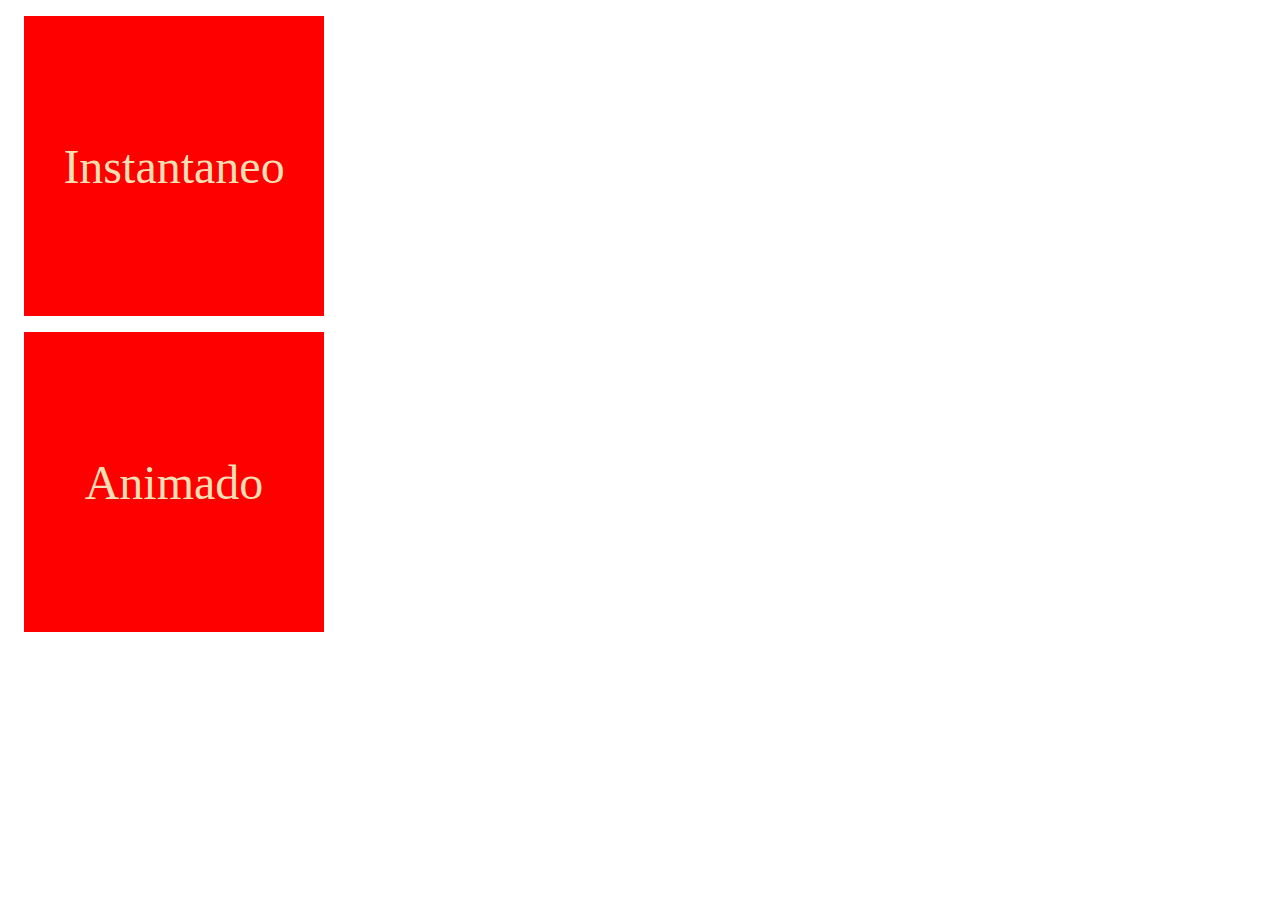
<file: 1-INTRODUCCION/index.html>
<!-- ANIMACION Y TRANSICION 
        las animaciones proporcionan una forma de interpolar valores de propiedades CSS cuando cambian como resultado de cambios
        subyacentes en las propiedades, es decir, caundo el estado inicial y el esatdo final de una propiedad secede en un 
        periodo de tiempo, lo llamammos animacion o trancicion. Cada uno de los cambios entre el estado inicial y final se 
        denomina interpolacion por ejemplo si ponemos en estado inicial un background red y estado final un background green
        todos esos cambios para llegar del red al green si llama interpolacion.

    FASES DEL RENDERIZADO
        cuando el navegador tinee que animar una propiedad hay siertas fases uqe hay que conocer porque hay muchas animaciones
        en la web que tiemblan o van laguiados y eso es porque hay que saber q animaciones se pueden usar ycomo usarlas
        
        entonces cuando cambiamos una propiedad el navegador tiene que recalcular como dibuja el o los elemento da igual si es
        cambio de color tamaño,etc tiene q calcualar igual y el navegador tiene que hacer esos calculos para que nosotros 
        podamos ver el esatdo final de esas propiedades.

        existen tres fases a la hora de ver los elementos en pantalla:
            1era fase - layaut:Cómo se colocan los elementos en pantalla(consume muchos recursos)
            2da fase - paint: dibujar o pintar los pixeles de los elementos(tiene un consumo medio)
            3era fase - composite: componer o dibujar los elementos en pantalla(es el que menos le cuesta al navegador)

    PROPIEDADES ANIABLES
        no todas las propiedades son animables en CSS.
        para poder animar una propiedad el navegador tiene que poder calcular estados intermedios, es decir, si nosotros
        tenemos un ancho de una caja y le decimos que en el estado inicial sean 100px y en el estado final sea 200px, el 
        navegador puede calcular a lo largo de si le decmios que la animacion dure 1s  que empiece en 100px y termine en 200px
        y el navegador sabe q tiene 1s para realizar ese cambio e ira añadienedo 101px 102px,etc hasta llegar a 200px

        hay propiedades que no puede calcular por ejemplo las columnas en grid no podemos decirle que en el estado inicial sean
        3 columnas y es el estado final sean cautro osea si podemos pero no podemos animarlo porque no existe 3.1 columnas o 
        3.5 columnas el navegador no puede calcular esos estados intermedios 

        todas las propiedades numéricas CON ESTADOS INTERMEDIOS son animables:
            padding,margin,font-size,color(colores para el navegador no dejan de ser numeros)
    
    PAGINA PARA VER LO QUE MAS LE CUESTA AL NAVEGADOR ANIMAR
        https://csstriggers.com/
-->
<!DOCTYPE html>
<html lang="en">
<head>
    <meta charset="UTF-8">
    <meta name="viewport" content="width=device-width, initial-scale=1.0">
    <link rel="stylesheet" href="style.css">
    <title>Document</title>
</head>
<body>
    <div class="box">Instantaneo</div>
    <div class="box animate">Animado</div>
</body>
</html>
</file>
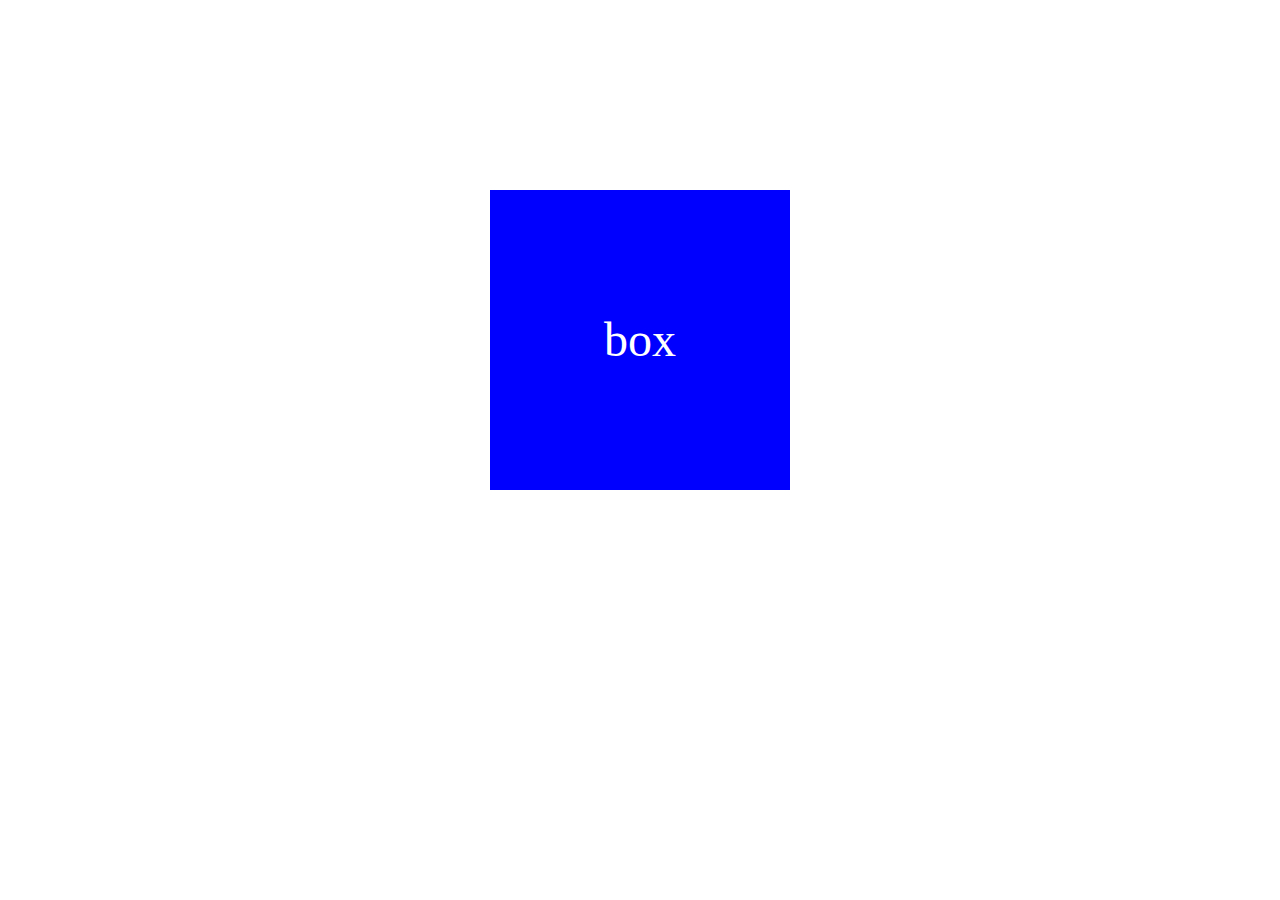
<file: 2-TRANSICIONES/index.html>
<!DOCTYPE html>
<html lang="en">
<head>
    <meta charset="UTF-8">
    <meta name="viewport" content="width=device-width, initial-scale=1.0">
    <link rel="stylesheet" href="style.css">
    <title>Document</title>
</head>
<body>
    <div class="box">box</div>
</body>
</html>
</file>
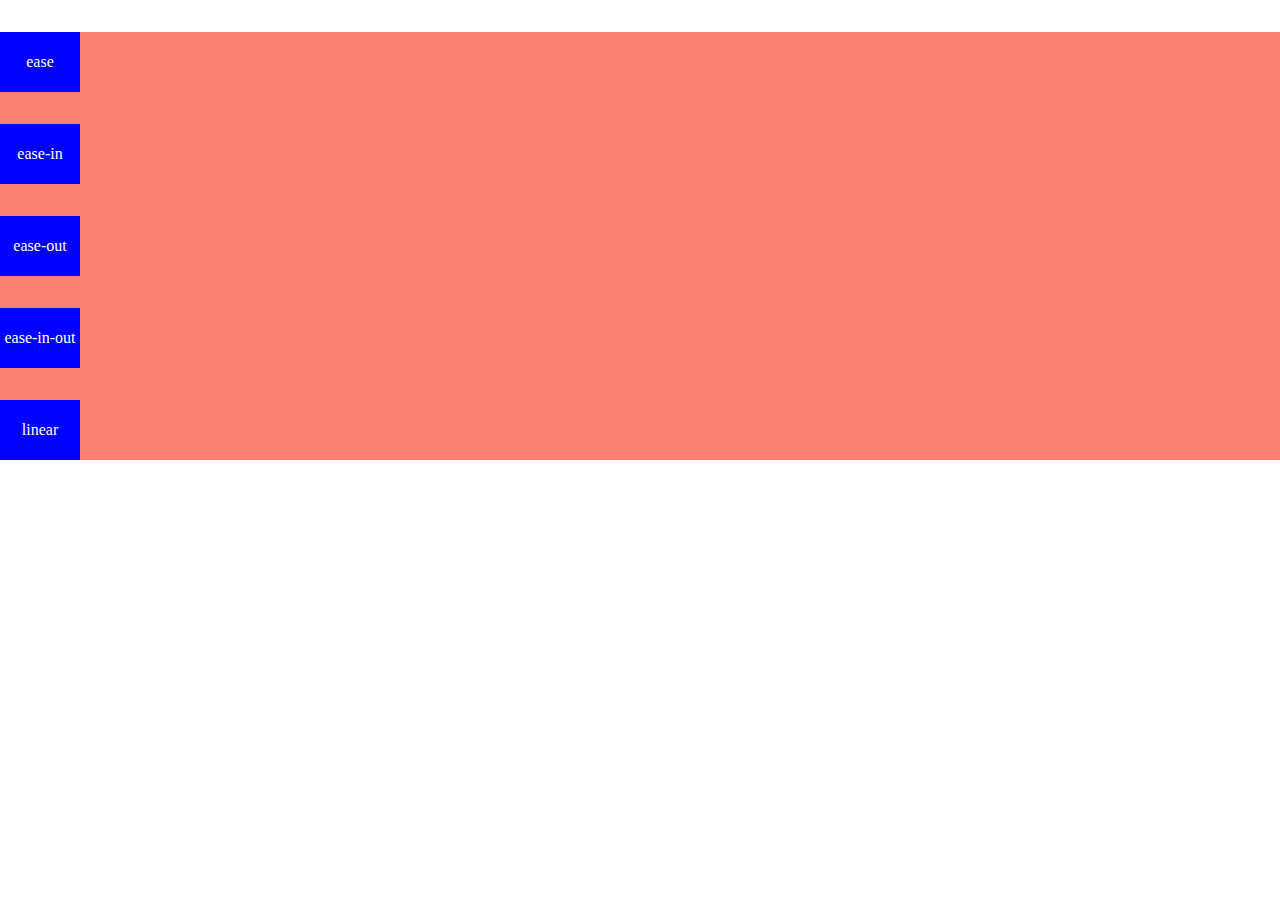
<file: 4-TRAANCICIONES 2/index.html>
<!DOCTYPE html>
<html lang="en">
<head>
    <meta charset="UTF-8">
    <meta name="viewport" content="width=device-width, initial-scale=1.0">
    <link rel="stylesheet" href="style.css">
    <title>Document</title>
</head>
<body>
    <div class="container">
        <div class="box ease">ease</div>
        <div class="box ease-in">ease-in</div> 
        <div class="box ease-out">ease-out</div>
        <div class="box ease-in-out">ease-in-out</div>
        <div class="box linear">linear</div>
    </div>
</body>
</html>
</file>
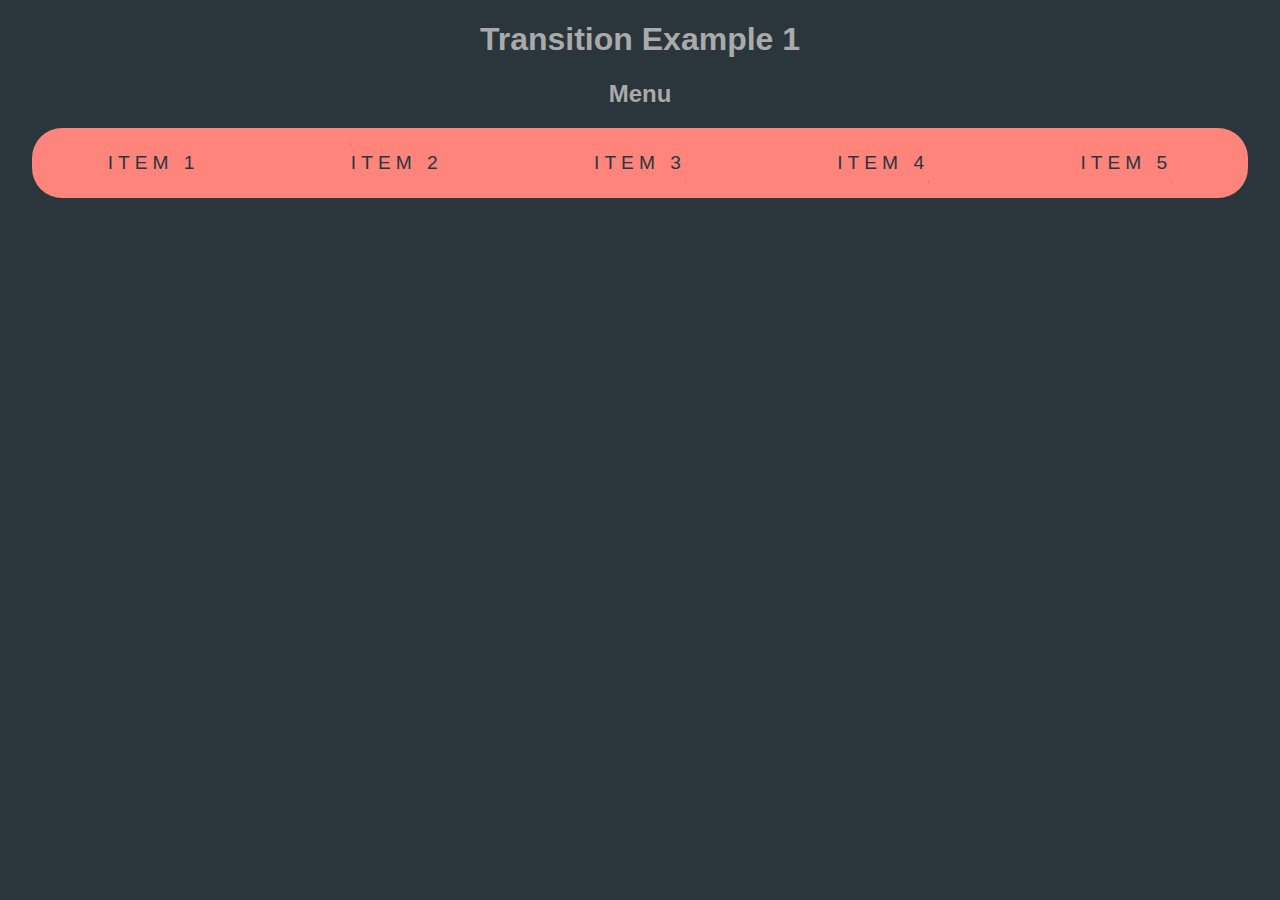
<file: 5-EJEMPLO MENU TRANSITION/index.html>
<!DOCTYPE html>
<html lang="en">
<head>
    <meta charset="UTF-8">
    <meta name="viewport" content="width=device-width, initial-scale=1.0">
    <link rel="stylesheet" href="style.css">
    <title>Document</title>
</head>
<body>
    <h1 class="title">Transition Example 1</h1>
    <h2 class="title">Menu</h2>
    <nav class="main-nav">
        <ul class="main-menu">
            <li class="main-menu__item">item 1</li>
            <li class="main-menu__item">item 2</li>
            <li class="main-menu__item">item 3</li>
            <li class="main-menu__item">item 4</li>
            <li class="main-menu__item">item 5</li> 
        </ul>
    </nav>
</body>
</html>
</file>
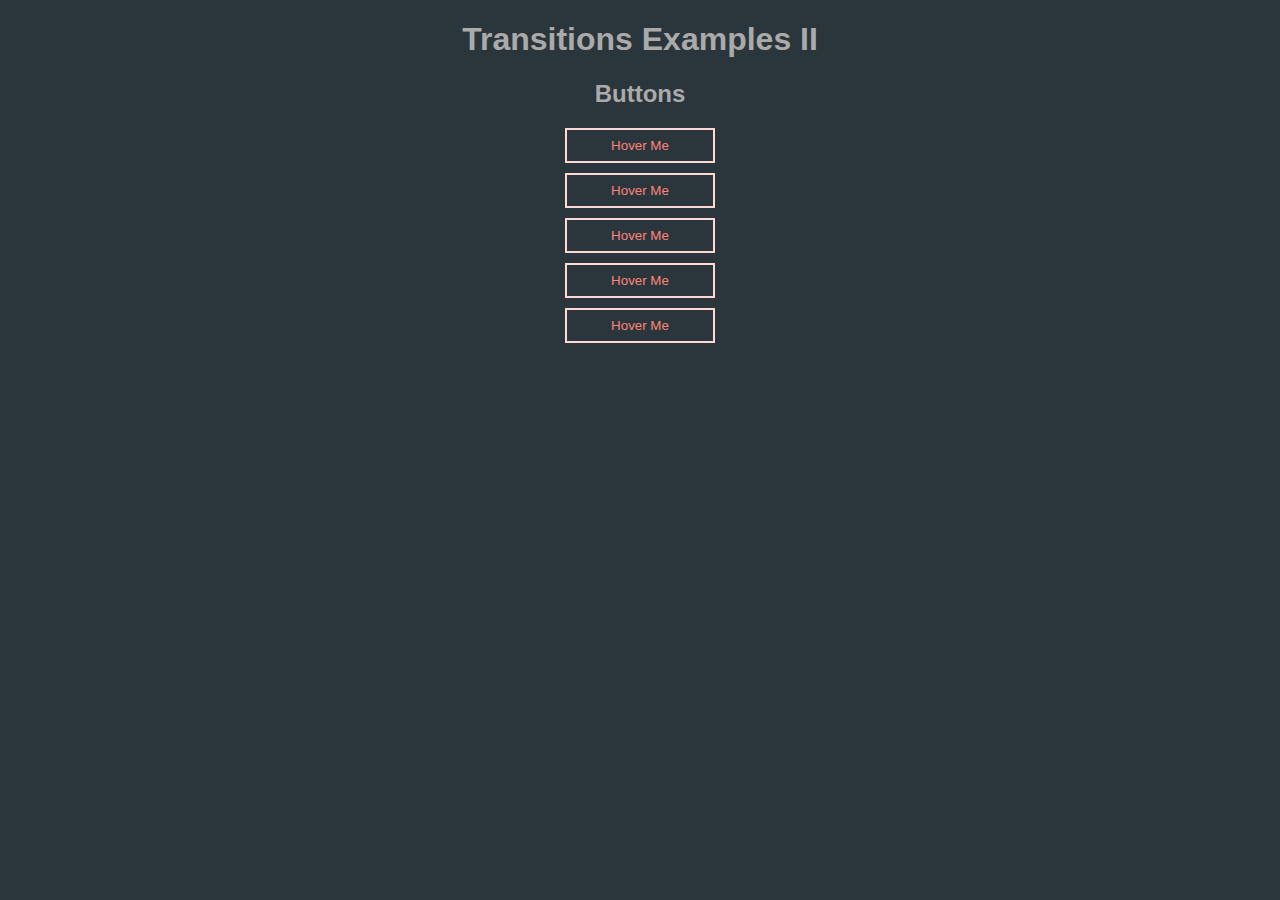
<file: 6-BOTONES TRANSTION JEMPLO/index.html>
<!DOCTYPE html>
<html lang="en">
<head>
    <meta charset="UTF-8">
    <meta name="viewport" content="width=device-width, initial-scale=1.0">
    <link rel="stylesheet" href="style.css">
    <title>Document</title>
</head>
<body>
    <h1 class="title">Transitions Examples II</h1>

    <h2 class="title">Buttons</h2>
    <div class="buttons">
        <button class="button button--fill">Hover Me</button>
        <button class="button button--cross">Hover Me</button>
        <button class="button button--grow">Hover Me</button>
        <button data-content="Hover Me" class="button button--scale-text">Hover Me</button>
        <button class="button button--shiney">Hover Me</button>
    </div>
</body>
</html>
</file>
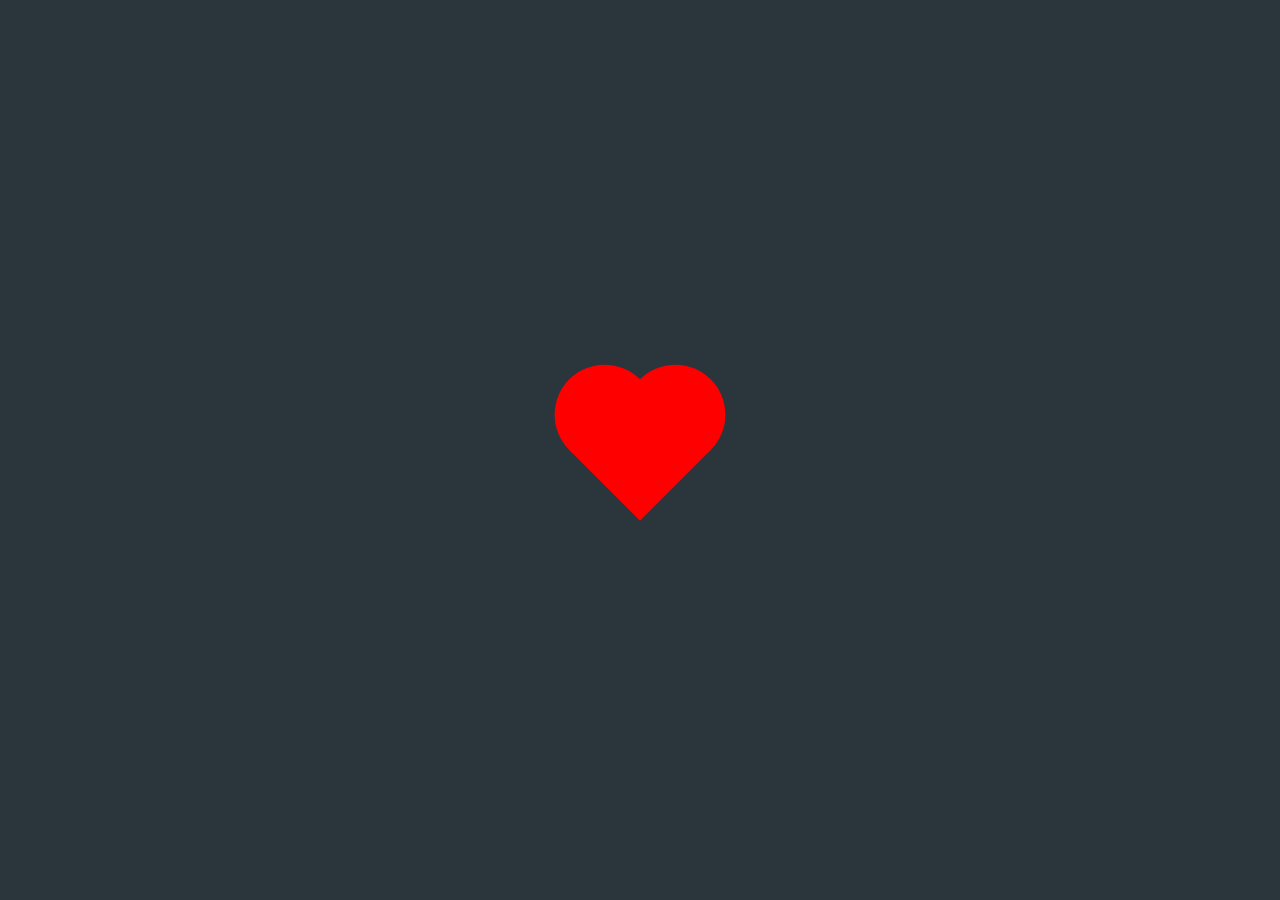
<file: 8-ANIMACIONES/index.html>
<!DOCTYPE html>
<html lang="en">
<head>
    <meta charset="UTF-8">
    <meta name="viewport" content="width=device-width, initial-scale=1.0">
    <link rel="stylesheet" href="style.css">
    <title>Document</title>
</head>
<body>
  <div class="box"></div>
</body>
</html>
</file>
<file: 1-INTRODUCCION/style.css>
.box
{
    width: 300px;
    height: 300px;
    margin: 1rem;
    background-color: red;
    display: flex;
    justify-content: center;
    align-items: center;
    font-size: 3rem;
    color: wheat;
}
/* esto no se considera animacion porque cambia de color red a green de una */
.box:hover
{
    background-color: green;
}

/* esto al navegador le cuesta porque tiene 3s para cambiar de un color a otro y tiene que ir calculando de rojo a verde
en esos tres segundos y tiene que pasar poer unos esatod intermedios en esta animacion */
.animate
{
    transition: background-color 3s;
}
</file>
<file: 2-TRANSICIONES/style.css>
/* 
  Las transiciones necesitan un evento que las dispare, no se pueden ejecutar por sí solas

    Existen cuatro propiedas de las transiciones
      transition-property: Establece la propiedad que se va a animar.
      Acepta los valores: all(escucha el cambio de cualquier propiedad gasta recursos) | none | propiedad [, propiedad](recomendada)
  
      transition-duration: Establece la duración de la transición, si hubiera más de una se ponen separadas por comas. 
      Acepta valores en segundos "s" y en milisegundos "ms" 
  
      transition-delay: Establece el retraso que tendrá la transición antes de empezar
  
      transition-timing-function: Establece la forma en la que se moverá la transición en cada una de las interpolaciones
      Acepta los valores: ease | linear | ease-in | ease-out | ease-in-out | step-start | step-end | steps() | cubic-bezier()
      Tenemos un shorthand que agrupa estas 4 propiedades
  
      transition: transition-property transition-duration transition-delay transition-time-function
*/
.box
{
    width: 300px;
    height: 300px;
    margin: 15% auto;
    background-color: blue;
    display: flex;
    justify-content: center;
    align-items: center;
    color: white;
    font-size: 3rem;
    /* para poner mas de una propiedad va separado por comas sino no funciona */
    transition-property: background-color,color ;
    /* la durasion si ahy mas de una propiedad el primer valor es para el primero el segundo para el segundo etc */
    transition-duration: 1s, 1s;
    transition-delay: 0s ,1s ;
}

.box:hover
{
    background-color: green;
    color: black;
}
</file>
<file: 4-TRAANCICIONES 2/style.css>
/* 
Transition timing function
ease significa desacelerar/frenar
ease: La transición comienza lentamente, acelera bruscamente y luego disminuye lentamente hacia el final.
ease-in: La transición comienza lentamente, y luego se acelera progresivamente hasta el final.
ease-out: La animación comienza abruptamente y luego se ralentiza progresivamente hacia el final. 
ease-in-out: La animación comienza lentamente, se acelera y luego se ralentiza hacia el final.
linear: La transición se mueve de principio a fin a una velocidad constante.
función calc: Nos sirve para hacer cálculos.
  calc(value operation value...)
Shorthand transition
transition: 2s transform ease-in
transition: transform 2s ease-in
transition: ease-in transform 2s
*/
body
{
  margin: 0;
}
.container
{
  background-color: salmon;
}
.box
{
    width: 80px;
    height: 60px;
    background-color: blue;
    display: flex;
    justify-content: center;
    align-items: center;
    color: white;
    font-size: 0.8;
    margin: 2rem 0;
    transition: transform;
    transition-duration:2s ;
}

.container:hover .box
{
  /* la propiedad calc permite hacer calculos matematicos  y le esatmos deiciendo que se traslade el box el 100 porciento de vw(viewport
  width), es decir todo el ancho disponible,per que le reste el 100% de la caja o el box para que se se salga del boody */
  transform: translateX(calc(100vw - 100%));
}
.ease
{
  transition-timing-function: ease;
}
.ease-in
{
  transition-timing-function: ease-in;
}
.ease-in-out
{
  transition-timing-function: ease-in-out;
}
.linear
{
  transition-timing-function: linear;
}
</file>
<file: 5-EJEMPLO MENU TRANSITION/style.css>
body
{
  margin: 0;
  background-color: #2a363b;
  font-family: sans-serif;
}
.title
{
  text-align: center;
  color: #aaa;
}
.main-menu
{
  list-style: none;
  padding-left: 0;
  width: 95%;
  margin-left: auto;
  margin-right: auto;
  display: flex;
  justify-content: space-around;
  background-color: #ff847c;
  font-size: 1.2rem;
  color: #2a363b;
  text-transform: uppercase;
  letter-spacing: 5px;
  border-radius: 30px;
}

.main-menu__item
{
  position: relative;
  cursor: pointer;
  padding: 1.5rem 0;
  overflow: hidden;
}
.main-menu__item::before,
.main-menu__item::after
{
  content: "";
  display: block;
  position: absolute;
  width: 100%;
  height: 3px;
  background-color: #2a363b;
  transition: transform 0.4s;
}
.main-menu__item::before
{
  top: 15px;
  transform: translateX(-100%);
}
.main-menu__item::after
{
  bottom: 15px;
  transform: translateX(100%);
}
.main-menu__item:hover::before,
.main-menu__item:hover::after
{
  transform: translateX(0);
}
</file>
<file: 6-BOTONES TRANSTION JEMPLO/style.css>
body
{
  margin: 0;
  background-color: #2a363b;
  font-family: sans-serif;
}
.title
{
  text-align: center;
  color: #aaa;
}

.buttons
{
  margin-left: auto;
  margin-right: auto;
  width: 100%;
  display: flex;
  flex-direction: column;
  justify-content: space-between;
  align-items: center;
}
.button
{
  display: flex;
  justify-content: center;
  width: 150px;
  color: #ff847c;
  padding: 0.5rem 1rem;
  background:none;
  margin-bottom: 10px;
  outline: none;
  cursor: pointer;
  border: 2px solid #ffd8d5;
  position: relative;

}
/* PRIMER BOTON */
.buttons .button--fill
{
  transition: color 1s;
  overflow: hidden;
}
.buttons .button--fill:hover
{
  color: #2a363b;
}
.buttons .button--fill::before
{
  content: "";
  display: block;
  position: absolute;
  width: 100%;
  height: 100%;
  top: 0;
  left: 0;
  background-color: #ff847c;
  z-index: -1;/*para que se vea el color del texto*/
  transform: translateX(-100%);
  transition: transform .4s;
}
.buttons .button--fill:hover::before
{
  transform: translateX(0);
}


/* SEGUNDO BOTON */
.buttons .button--cross
{
  transition: color 1s;
}
.buttons .button--cross:hover
{
  color: #2a363b;
}
.buttons .button--cross::before,
.buttons .button--cross::after
{
  content: "";
  display: block;
  position: absolute;
  background-color: #ff847c;
  width: 100%;
  height: 100%;
  top: 0;
  left: 0;
  z-index: -1;
  transition: transform 1s;
}
.buttons .button--cross::before
{
  transform: rotateY(90deg);
}
.buttons .button--cross::after
{
  transform: rotateX(90deg);
}
.buttons .button--cross:hover::before,
.buttons .button--cross:hover::after
{
  transform: rotate(0deg);
}

/* TERCER BOTON */
.button--grow
{
  
  transition: box-shadow .5s, letter-spacing .5s;
}

.button--grow:hover
{
  letter-spacing: 5px;
  box-shadow: 0 0 0 5px #ff847c;
}



/* CUARTO BOTON */
.button--scale-text
{
  overflow: hidden;
  transition: color .5s;
}
.button--scale-text:hover
{
  color: #2a363b;
  
}
.button--scale-text::before
{
  content: attr(data-content);/*con attr y dentro data-content escribimos lo que hay en atributo html*/
  display: flex;
  position: absolute;
  align-items: center;
  justify-content: center;
  top: 0;
  left: 0;
  width: 100%;
  height: 100%;
  color: #ff847c;
  background-color: #2a363b;
  opacity: 0;
  transform: scale(5);
  transition: transform .5s, opacity .5s;
}
.button--scale-text:hover::before
{
  opacity: 1;
  transform: scale(1);
}

/* QUINTO BOTON */
.button--shiney
{
  transition: color .5s;
  overflow: hidden;
}
.button--shiney:hover
{
  color: #2a363b;
}
.button--shiney::before,
.button--shiney::after
{
  content: "";
  position: absolute;
  display: block;
  width: 100%;
  height: 100%;
  top: 0;
  left: 0;
  background-color: transparent;
  z-index: -1;  
}
.button--shiney:hover::before
{
  background-color: #7c90ff;
}
.button--shiney::after
{
  display: flex;
  align-items: center;
  justify-content: center;
  top: 100%;
  /* left: 15px; */
  height: 30%;
  background-color: #fff;
  transform: rotate(55deg) translateY(750%);
  transition: transform .3s , background-color .5s ;
}
.button--shiney:hover::after
{
  transition: transform .3s , background-color .5s ;
  transform: rotate(45deg) translateY(-900%);

}
</file>
<file: 8-ANIMACIONES/style.css>
/*
  Las animaciones funcionan de una forma similar a las transiciones, pero con la principal diferencia de que estas no necesitan un evento para iniciarse, son automáticas.
  Las animaciones tienen varias propiedades
    animation-name: nombre de la animación, es obligatoria
    animation-duration: duración de la animación, es obligatoria
    animation-iteration-count: establece el número de veces que queremos repetir la animación
    https://developer.mozilla.org/es/docs/Web/CSS/animation
  Los keyframes sirven para determinar las diferentes fases de la animación. Son obligatorios.
  Se establecen con @keyframes nombreAnimación{}
  Dentro tenemos que poner los selectores de tiempo, tenemos varias opciones
  https://developer.mozilla.org/es/docs/Web/CSS/@keyframes
*/


body {
  margin: 0;
  background-color: #2a363b;
  font-family: sans-serif;
  min-height: 100vh;
  display: grid;
  place-items: center;
}
.box {
  width: 100px;
  height: 100px;
  background-color: red;
  position: relative;
  transform: rotate(45deg);
  animation: beat 2s;
  animation-iteration-count: infinite;
}

.box::before,
.box::after
{
  content: "";
  display: block;
  position: absolute;
  width: 100px;
  height: 100px;
  background-color: red;
  border-radius: 50%;
}
.box::before
{
  top: 0;
  left: -50px;
}
.box::after
{
  top: -50px;
  left:0 ;
}
@keyframes beat
{
  0%
  {
    transform: rotate(45deg) scale(1);
  }
  50%/*al poner 100% pega un tiron pero si pinemos al 50 se anima bien*/
  {
    transform: rotate(45deg) scale(2);
  }
}
</file>
